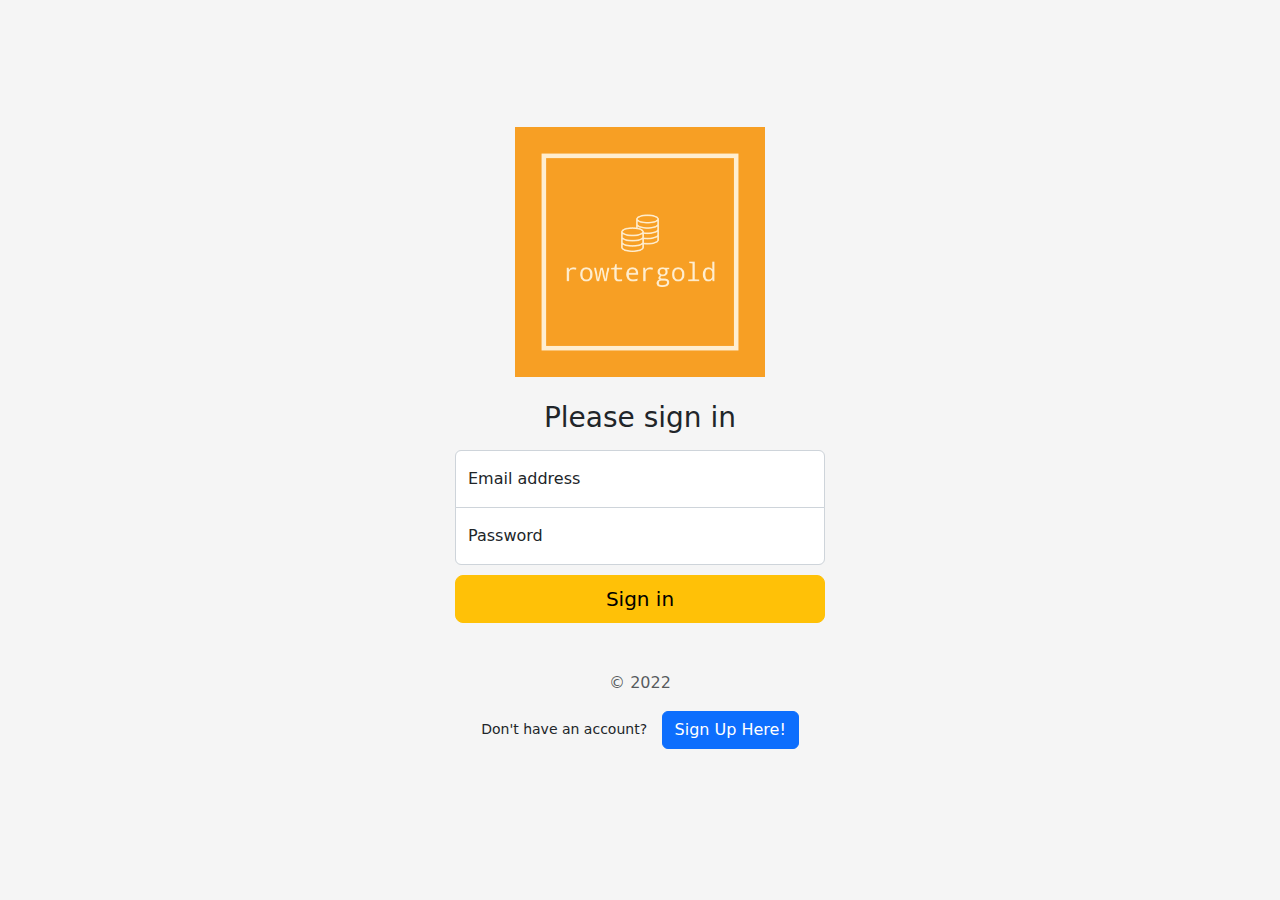
<file: src/main/resources/static/index.html>
<!DOCTYPE html>
<html lang="en">

<head>
    <meta charset="UTF-8">
    <meta http-equiv="X-UA-Compatible" content="IE=edge">
    <meta name="viewport" content="width=device-width, initial-scale=1.0">
    <title>Log In</title>

    <link href="bootstrap.min.css" rel="stylesheet">
    <link href="https://cdn.jsdelivr.net/npm/bootstrap@5.2.0-beta1/dist/css/bootstrap.min.css" rel="stylesheet"
        integrity="sha384-0evHe/X+R7YkIZDRvuzKMRqM+OrBnVFBL6DOitfPri4tjfHxaWutUpFmBp4vmVor" crossorigin="anonymous">
    <link href="signin.css" rel="stylesheet">
</head>

<body class="text-center">
    <script src="https://cdn.jsdelivr.net/npm/bootstrap@5.2.0-beta1/dist/js/bootstrap.bundle.min.js"
        integrity="sha384-pprn3073KE6tl6bjs2QrFaJGz5/SUsLqktiwsUTF55Jfv3qYSDhgCecCxMW52nD2"
        crossorigin="anonymous"></script>
    <main class="form-signin w-100 m-auto">
        <form method="POST" action="/authenticate">
            <img class="mb-4" src="images/HatchfulExport-All/youtube_profile_image.png" alt="" width="250" height="250">
            <h1 class="h3 mb-3 fw-normal">Please sign in</h1>

            <!-- <div class="alert alert-danger d-flex align-items-center" role="alert">
                    <svg class="bi flex-shrink-0 me-2" width="24" height="24" role="img" aria-label="Danger:"><use xlink:href="#exclamation-triangle-fill"/></svg>
                    <div>
                        <span data-th-text="${message}"></span>
                    </div>
                </div> -->

            <div class="form-floating">
                <input type="email" name="email" class="form-control" id="floatingInput" placeholder="name@example.com">
                <label for="floatingInput">Email address</label>
            </div>
            <div class="form-floating">
                <input type="password" name="password" class="form-control" id="floatingPassword"
                    placeholder="Password">
                <label for="floatingPassword">Password</label>
            </div>

            <button class="w-100 btn btn-lg btn-warning" type="submit">
                Sign in
            </button>

            <p class="mt-5 mb-3 text-muted">&copy; 2022</p>
        </form>

        <form method="GET" action="/register">
            <div class="row mb-4 px-3">
                <small class="font-weight-bold">Don't have an account?
                    <button type="submit" class="btn btn-primary" style="margin-left: 10px;">Sign Up Here!</button>
                </small>
            </div>
        </form>

    </main>
</body>

</html>
</file>
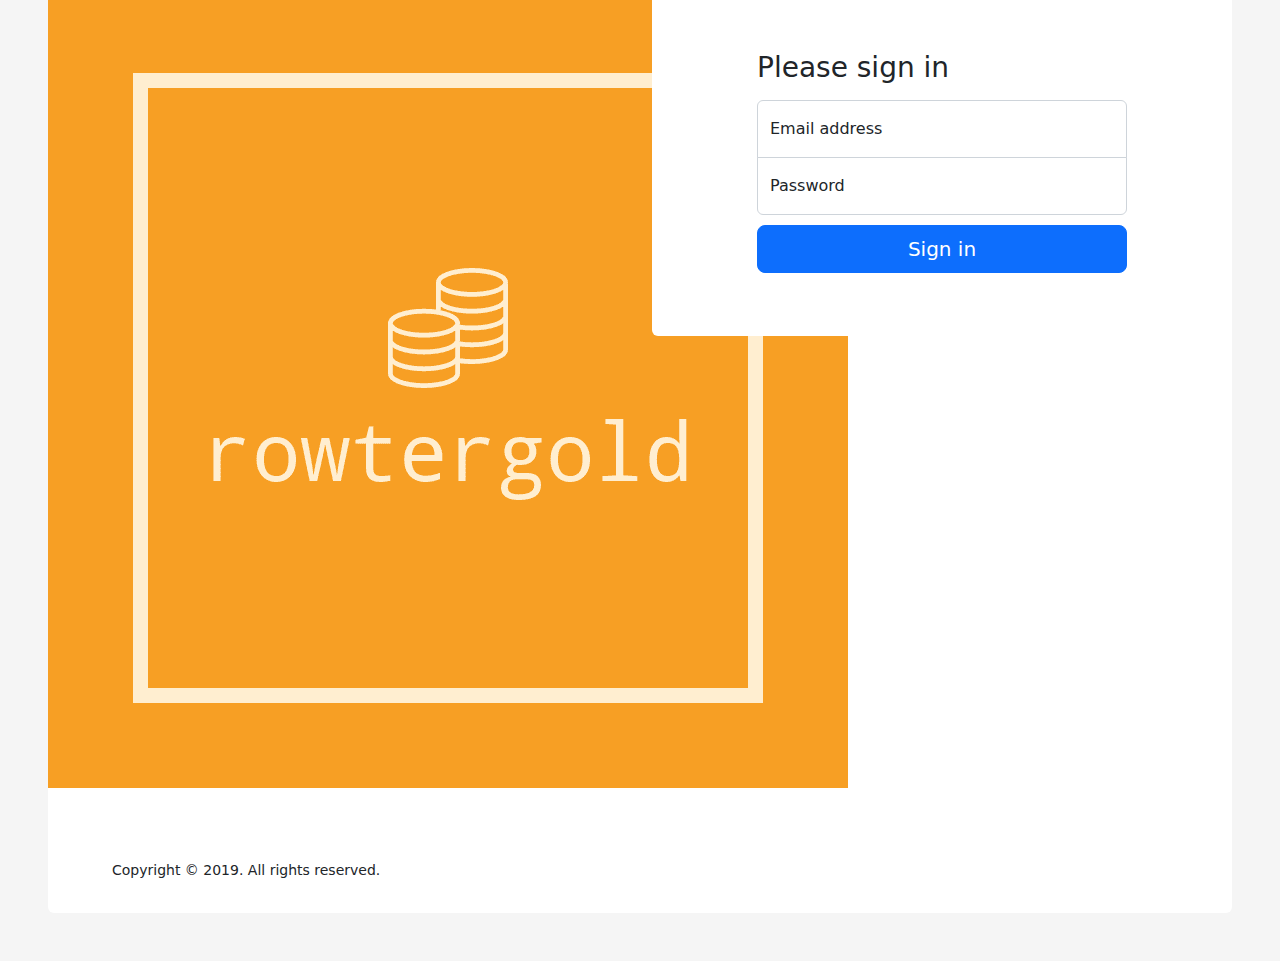
<file: src/main/resources/static/index copy.html>
<!DOCTYPE html>
<html lang="en">
<head>
    <meta charset="UTF-8">
    <meta http-equiv="X-UA-Compatible" content="IE=edge">
    <meta name="viewport" content="width=device-width, initial-scale=1.0">
    <title>Log In</title>

    <link rel="stylesheet" href="./style.css">

    <link rel="stylesheet" href="https://stackpath.bootstrapcdn.com/bootstrap/4.3.1/css/bootstrap.min.css" 
        crossorigin="anonymous" referrerpolicy="no-referrer" />
            
    <link rel="stylesheet" href="https://stackpath.bootstrapcdn.com/bootstrap/4.3.1/js/bootstrap.bundle.min.js" 
        crossorigin="anonymous" referrerpolicy="no-referrer" />
    
    <link rel="stylesheet" href="https://cdnjs.cloudflare.com/ajax/libs/jquery/3.2.1/jquery.min.js" 
        crossorigin="anonymous" referrerpolicy="no-referrer" />
    
    <link rel="stylesheet" href="https://cdnjs.cloudflare.com/ajax/libs/font-awesome/4.7.0/css/font-awesome.min.css" 
        crossorigin="anonymous" referrerpolicy="no-referrer" />

    <link href="bootstrap.min.css" rel="stylesheet">

    <style>
      .bd-placeholder-img {
        font-size: 1.125rem;
        text-anchor: middle;
        -webkit-user-select: none;
        -moz-user-select: none;
        user-select: none;
      }

      @media (min-width: 768px) {
        .bd-placeholder-img-lg {
          font-size: 3.5rem;
        }
      }

      .b-example-divider {
        height: 3rem;
        background-color: rgba(0, 0, 0, .1);
        border: solid rgba(0, 0, 0, .15);
        border-width: 1px 0;
        box-shadow: inset 0 .5em 1.5em rgba(0, 0, 0, .1), inset 0 .125em .5em rgba(0, 0, 0, .15);
      }

      .b-example-vr {
        flex-shrink: 0;
        width: 1.5rem;
        height: 100vh;
      }

      .bi {
        vertical-align: -.125em;
        fill: currentColor;
      }

      .nav-scroller {
        position: relative;
        z-index: 2;
        height: 2.75rem;
        overflow-y: hidden;
      }

      .nav-scroller .nav {
        display: flex;
        flex-wrap: nowrap;
        padding-bottom: 1rem;
        margin-top: -1px;
        overflow-x: auto;
        text-align: center;
        white-space: nowrap;
        -webkit-overflow-scrolling: touch;
      }
    </style>

    <link href="https://cdn.jsdelivr.net/npm/bootstrap@5.2.0-beta1/dist/css/bootstrap.min.css" rel="stylesheet" integrity="sha384-0evHe/X+R7YkIZDRvuzKMRqM+OrBnVFBL6DOitfPri4tjfHxaWutUpFmBp4vmVor" crossorigin="anonymous">
    <!-- Custom styles for this template -->
    <link href="signin.css" rel="stylesheet">
</head>
<body>
    <script src="https://cdn.jsdelivr.net/npm/bootstrap@5.2.0-beta1/dist/js/bootstrap.bundle.min.js" integrity="sha384-pprn3073KE6tl6bjs2QrFaJGz5/SUsLqktiwsUTF55Jfv3qYSDhgCecCxMW52nD2" crossorigin="anonymous"></script>
    <!-- <h2> Log in Here1  </h2> -->
    <!-- <h2> Log in Here </h2>

    <form method="POST" action="/authenticate">
        <table>
            <tr>
                <td>Username:</td>
                <td>
                    <input type="text" name="username" required>
                </td>
            </tr>
            <tr>
                <td>Password:</td>
                <td>
                    <input type="password" name="password" required>
                </td>
            </tr>
            <tr>
                <td></td>
                <td>
                    <button type="submit">Submit</button>
                </td>
            </tr>
        </table>
    </form> -->

    <div class="container-fluid px-1 px-md-5 px-lg-1 px-xl-5 py-5 mx-auto">
        <div class="card card0 border-0">
            <div class="row d-flex">
                <div class="col-lg-6">
                    <div class="card1 pb-5">
                        <!-- <div class="row">
                            <img src="https://i.imgur.com/CXQmsmF.png" class="logo">
                        </div> -->
                        <!-- <div class="row px-3 justify-content-center mt-4 mb-5 border-line">
                            <img src="https://i.imgur.com/uNGdWHi.png" class="image">
                        </div> -->
                        <div class="login_image border-line">
                            <img src="images/HatchfulExport-All/pinterest_board_photo.png" class="image">
                        </div>
                    </div>
                </div>
                <div class="col-lg-6">
                    <div class="card2 card border-0 px-4 py-5">
                         <!-- dash 2 <div class="row mb-4 px-3">
                            <h6 class="mb-0 mr-4 mt-2">Sign in with</h6>
                            <div class="facebook text-center mr-3"><div class="fa fa-facebook"></div></div>
                            <div class="twitter text-center mr-3"><div class="fa fa-twitter"></div></div>
                            <div class="linkedin text-center mr-3"><div class="fa fa-linkedin"></div></div>
                        </div>
                        <div class="row px-3 mb-4">
                            <div class="line"></div>
                            <small class="or text-center">Or</small>
                            <div class="line"></div>
                        </div> dash 2 

                        <h2> Log in Here2  </h2>
                        <form method="POST" action="/authenticate">
                             dash 3 <div class="row px-3">
                                <label class="mb-1"><h6 class="mb-0 text-sm">Username</h6></label>
                                <input class="mb-4" type="text" name="username" placeholder="Enter username here">
                            </div> dash 3 
                            <div class="row px-3">
                                <label class="mb-1"><h6 class="mb-0 text-sm">Email Address</h6></label>
                                <input class="mb-4" type="email" name="email" placeholder="Enter a valid email address">
                            </div>
                            <div class="row px-3">
                                <label class="mb-1"><h6 class="mb-0 text-sm">Password</h6></label>
                                <input type="password" name="password" placeholder="Enter password">
                            </div>
                             dash 1 <div class="row px-3 mb-4">
                                <div class="custom-control custom-checkbox custom-control-inline">
                                    <input id="chk1" type="checkbox" name="chk" class="custom-control-input"> 
                                    <label for="chk1" class="custom-control-label text-sm">Remember me</label>
                                </div>
                                <a href="#" class="ml-auto mb-0 text-sm">Forgot Password?</a>
                            </div> dash 1
                            <div class="row mb-3 px-3 margin-15">
                                <button type="submit" class="btn btn-blue text-center">Login</button>
                            </div>
                        </form>

                        <form method="GET" action="/register">
                            <div class="row mb-4 px-3">
                                <small class="font-weight-bold">Don't have an account? 
                                    <button type="submit">
                                        <a class="text-danger">Register</a>
                                    </button>
                                </small>
                            </div>
                        </form> -->



                        <main class="form-signin w-100 m-auto">
                            <form method="POST" action="/authenticate">
                              <!-- <img class="mb-4" src="../assets/brand/bootstrap-logo.svg" alt="" width="72" height="57"> -->
                              <h1 class="h3 mb-3 fw-normal">Please sign in</h1>
                          
                              <div class="form-floating">
                                <label for="floatingInput">Email address</label>
                                <input type="email" name="email" class="form-control" id="floatingInput" placeholder="name@example.com">
                                
                              </div>
                              <div class="form-floating">
                                <label for="floatingPassword">Password</label>
                                <input type="password" name="password" class="form-control" id="floatingPassword" placeholder="Password">
                              </div>
                          
                              <button class="w-100 btn btn-lg btn-primary" type="submit">Sign in</button>                            
                            </form>
                        </main>                        
                    </div>                    
                </div>
            </div>
            <div class="bg-blue py-4">
                <div class="row px-3">
                    <small class="ml-4 ml-sm-5 mb-2">Copyright &copy; 2019. All rights reserved.</small>
                    <!-- <p class="mt-5 mb-3 text-muted">&copy; 2017–2022</p> -->
                </div>
            </div>
        </div>
    </div>
</body>


</html>
</file>
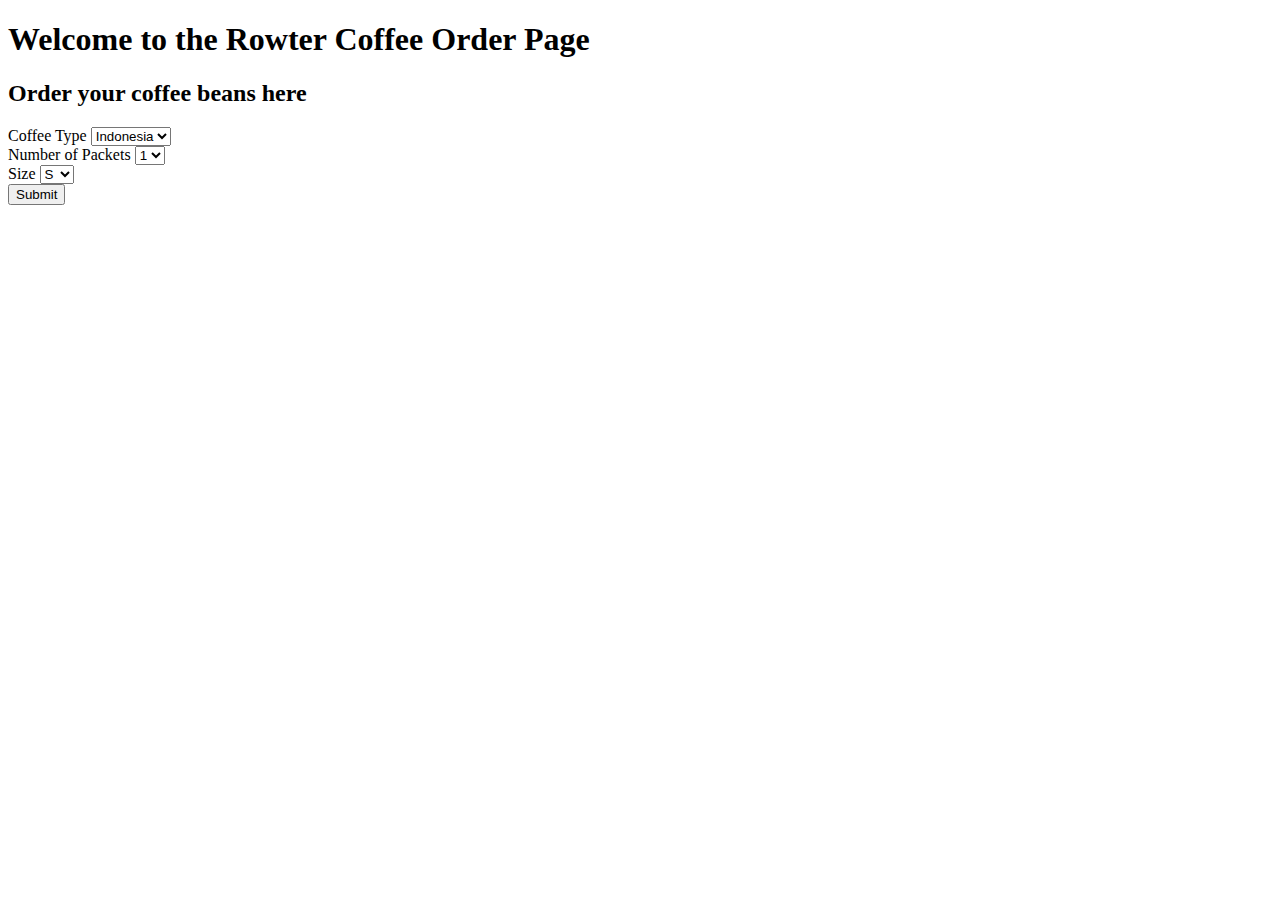
<file: project/src/main/resources/static/index2.html>
<!DOCTYPE html>
<html lang="en">
<head>
    <meta charset="UTF-8">
    <meta http-equiv="X-UA-Compatible" content="IE=edge">
    <meta name="viewport" content="width=device-width, initial-scale=1.0">
    <title>Document</title>
    <link href="https://cdn.jsdelivr.net/npm/bootstrap@5.1.3/dist/css/bootstrap.min.css" 
            rel="stylesheet" 
            integrity="sha384-1BmE4kWBq78iYhFldvKuhfTAU6auU8tT94WrHftjDbrCEXSU1oBoqyl2QvZ6jIW3" 
            crossorigin="anonymous" />
</head>
<body>
    <div class="container">
        <div class="row">
            <div class="col">
                <h1>Welcome to the Rowter Coffee Order Page</h1>
                <h2>Order your coffee beans here </h2>
            </div>
        </div>
        <div class="row">
            <div class="col">
                <form method="GET" action="/search">

                    <div class="mb-3">
                        <label for="type" class="form-label">Coffee Type</label>
                        <select class="form-select" id="type" name="type">
                            <option value="indonesia" selected>Indonesia</option>   
                            <option value="brazil">Brazil</option>
                            <option value="ethiopia">Ethiopia</option>
                            <option value="colombia">Colombia</option>
                        </select>
                    </div>

                    <div class="mb-3">
                        <label for="packets" class="form-label">Number of Packets</label>
                        <select class="form-select" id="packets" name="packets">
                            <option value="1" selected>1</option>
                            <option value="2">2</option>
                            <option value="3">3</option>  
                        </select>
                    </div>

                    <div class="mb-3">
                        <label for="size" class="form-label">Size</label>
                        <select class="form-select" id="size" name="size">
                            <option value="s" selected>S</option>   
                            <option value="m">M</option>
                            <option value="l">L</option>
                        </select>
                    </div>

                    <div class="d-grid gap-2 d-md-flex justify-content-md-end">
                        <button class="btn btn-primary" type="submit">Submit</button>
                    </div>
                </form>
            </div>
        </div>
    </div>

    
    
    
</body>
</html>
</file>
<file: src/main/resources/static/signin.css>
html,
body {
  height: 100%;
}

body {
  display: flex;
  align-items: center;
  padding-top: 40px;
  padding-bottom: 40px;
  background-color: #f5f5f5;
}

.form-signin {
  max-width: 400px;
  padding: 15px;
}

.form-signin .form-floating:focus-within {
  z-index: 2;
}

.form-signin input[type="email"] {
  margin-bottom: -1px;
  border-bottom-right-radius: 0;
  border-bottom-left-radius: 0;
}

.form-signin input[type="password"] {
  margin-bottom: 10px;
  border-top-left-radius: 0;
  border-top-right-radius: 0;
}


.bd-placeholder-img {
  font-size: 1.125rem;
  text-anchor: middle;
  -webkit-user-select: none;
  -moz-user-select: none;
  user-select: none;
}

@media (min-width: 768px) {
  .bd-placeholder-img-lg {
  font-size: 3.5rem;
  }
}

.b-example-divider {
  height: 3rem;
  background-color: rgba(0, 0, 0, .1);
  border: solid rgba(0, 0, 0, .15);
  border-width: 1px 0;
  box-shadow: inset 0 .5em 1.5em rgba(0, 0, 0, .1), inset 0 .125em .5em rgba(0, 0, 0, .15);
}

.b-example-vr {
  flex-shrink: 0;
  width: 1.5rem;
  height: 100vh;
}

.bi {
  vertical-align: -.125em;
  fill: currentColor;
}

.nav-scroller {
  position: relative;
  z-index: 2;
  height: 2.75rem;
  overflow-y: hidden;
}

.nav-scroller .nav {
  display: flex;
  flex-wrap: nowrap;
  padding-bottom: 1rem;
  margin-top: -1px;
  overflow-x: auto;
  text-align: center;
  white-space: nowrap;
  -webkit-overflow-scrolling: touch;
}
</file>
<file: src/main/resources/static/style.css>
/* body {
    color: #000;
    overflow-x: hidden;
    height: 100%;
    background-color: #B0BEC5;
    background-repeat: no-repeat;
}

.card0 {
    box-shadow: 0px 4px 8px 0px #757575;
    border-radius: 0px;
}

.card2 {
    margin: 0px 40px;
}

.logo {
    width: 200px;
    height: 100px;
    margin-top: 20px;
    margin-left: 35px;
}

.image {
    width: 360px;
    height: 280px;
}

.border-line {
    border-right: 1px solid #EEEEEE;
}

.login_image {
    margin-top: 150px;
    justify-content: center;
    display: flex;
} */

/* .facebook {
    background-color: #3b5998;
    color: #fff;
    font-size: 18px;
    padding-top: 5px;
    border-radius: 50%;
    width: 35px;
    height: 35px;
    cursor: pointer;
} */

/* .twitter {
    background-color: #1DA1F2;
    color: #fff;
    font-size: 18px;
    padding-top: 5px;
    border-radius: 50%;
    width: 35px;
    height: 35px;
    cursor: pointer;
}

.linkedin {
    background-color: #2867B2;
    color: #fff;
    font-size: 18px;
    padding-top: 5px;
    border-radius: 50%;
    width: 35px;
    height: 35px;
    cursor: pointer;
} */

/* .line {
    height: 1px;
    width: 45%;
    background-color: #E0E0E0;
    margin-top: 10px;
}

.or {
    width: 10%;
    font-weight: bold;
}

.text-sm {
    font-size: 14px !important;
}

::placeholder {
    color: #BDBDBD;
    opacity: 1;
    font-weight: 300
}

:-ms-input-placeholder {
    color: #BDBDBD;
    font-weight: 300
}

::-ms-input-placeholder {
    color: #BDBDBD;
    font-weight: 300
}

input, textarea {
    padding: 10px 12px 10px 12px;
    border: 1px solid lightgrey;
    border-radius: 2px;
    margin-bottom: 5px;
    margin-top: 2px;
    width: 100%;
    box-sizing: border-box;
    color: #2C3E50;
    font-size: 14px;
    letter-spacing: 1px;
}

input:focus, textarea:focus {
    -moz-box-shadow: none !important;
    -webkit-box-shadow: none !important;
    box-shadow: none !important;
    border: 1px solid #304FFE;
    outline-width: 0;
}

button:focus {
    -moz-box-shadow: none !important;
    -webkit-box-shadow: none !important;
    box-shadow: none !important;
    outline-width: 0;
}

a {
    color: inherit;
    cursor: pointer;
}

.margin-15 {
    margin-top : 15px;
}

.btn-blue {

    width: 150px;
    color: white !important;
    border-radius: 2px;
    background-color: #1A237E !important;
    border: 1px solid #1A237E !important;
}


.btn-blue:hover {
    background-color: red !important;
    border: 1px solid red !important;
    cursor: pointer;
}

.bg-blue {
    color: #fff;
    background-color: #1A237E;
}

@media screen and (max-width: 991px) {
    .logo {
        margin-left: 0px;
    }

    .image {
        width: 300px;
        height: 220px;
    }

    .border-line {
        border-right: none;
    }

    .card2 {
        border-top: 1px solid #EEEEEE !important;
        margin: 0px 15px;
    }
} */
</file>
